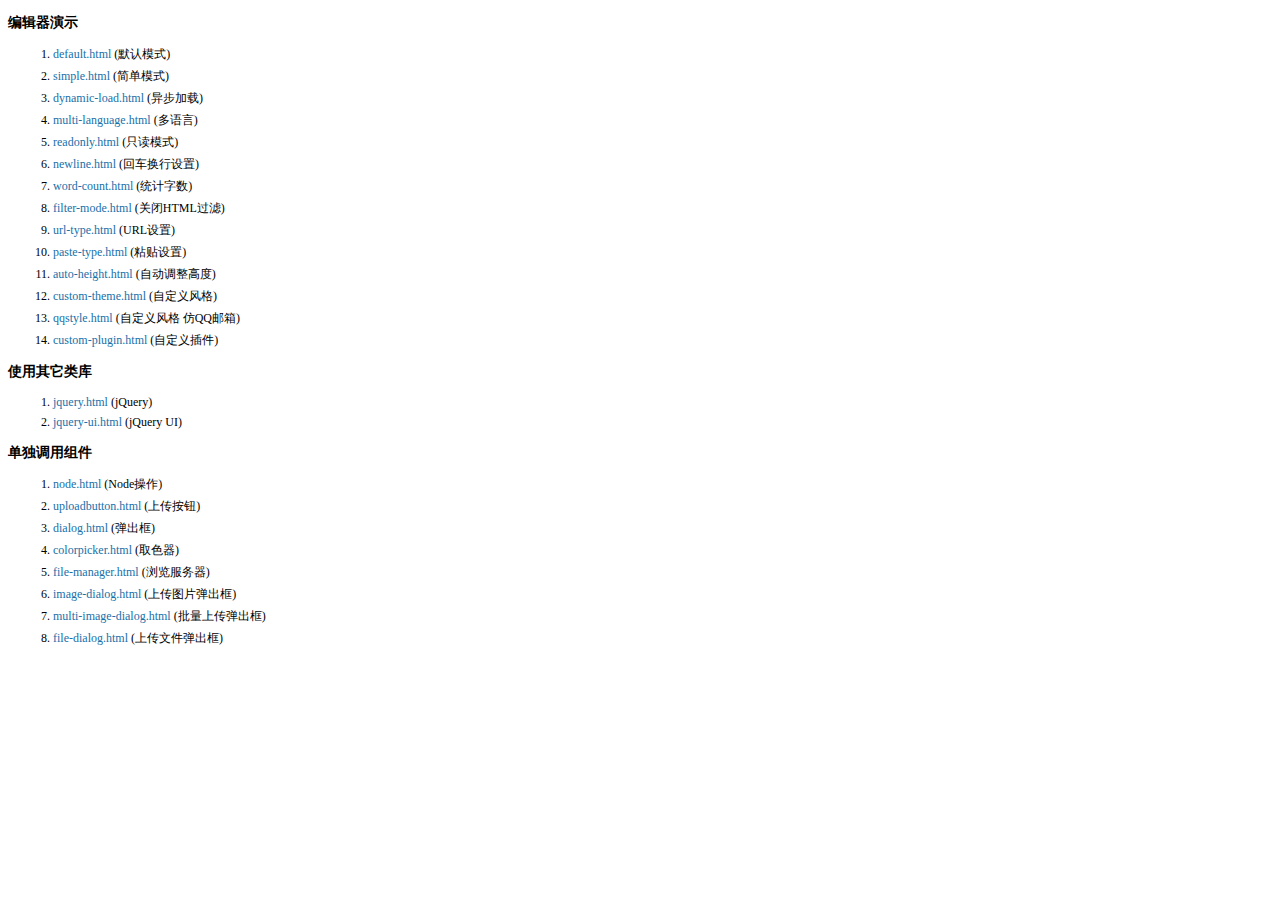
<file: rcb-ms/rcb-ms/src/main/webapp/editor/examples/index.html>
<!doctype html>
<html>
	<head>
		<meta charset="utf-8" />
		<title>KindEditor Examples</title>
		<style>
			body {
				font-size: 12px;
				font-family: Tahoma, Simsun;
			}
			h3 {
				font-size: 14px;
			}
			a {
				color: #1870a9;
				text-decoration: none;
			}
			a:hover {
				color: #BC2A4D;
			}
			li {
				margin: 5px;
			}
		</style>
	</head>
	<body>
		<h3>编辑器演示</h3>
		<ol>
			<li><a href="default.html" target="_blank">default.html</a> (默认模式)</li>
			<li><a href="simple.html" target="_blank">simple.html</a> (简单模式)</li>
			<li><a href="dynamic-load.html" target="_blank">dynamic-load.html</a> (异步加载)</li>
			<li><a href="multi-language.html" target="_blank">multi-language.html</a> (多语言)</li>
			<li><a href="readonly.html" target="_blank">readonly.html</a> (只读模式)</li>
			<li><a href="newline.html" target="_blank">newline.html</a> (回车换行设置)</li>
			<li><a href="word-count.html" target="_blank">word-count.html</a> (统计字数)</li>
			<li><a href="filter-mode.html" target="_blank">filter-mode.html</a> (关闭HTML过滤)</li>
			<li><a href="url-type.html" target="_blank">url-type.html</a> (URL设置)</li>
			<li><a href="paste-type.html" target="_blank">paste-type.html</a> (粘贴设置)</li>
			<li><a href="auto-height.html" target="_blank">auto-height.html</a> (自动调整高度)</li>
			<li><a href="custom-theme.html" target="_blank">custom-theme.html</a> (自定义风格)</li>
			<li><a href="qqstyle.html" target="_blank">qqstyle.html</a> (自定义风格 仿QQ邮箱)</li>
			<li><a href="custom-plugin.html" target="_blank">custom-plugin.html</a> (自定义插件)</li>
		</ol>
		<h3>使用其它类库</h3>
		<ol>
			<li><a href="jquery.html" target="_blank">jquery.html</a> (jQuery)</li>
			<li><a href="jquery-ui.html" target="_blank">jquery-ui.html</a> (jQuery UI)</li>
		</ol>
		<h3>单独调用组件</h3>
		<ol>
			<li><a href="node.html" target="_blank">node.html</a> (Node操作)</li>
			<li><a href="uploadbutton.html" target="_blank">uploadbutton.html</a> (上传按钮)</li>
			<li><a href="dialog.html" target="_blank">dialog.html</a> (弹出框)</li>
			<li><a href="colorpicker.html" target="_blank">colorpicker.html</a> (取色器)</li>
			<li><a href="file-manager.html" target="_blank">file-manager.html</a> (浏览服务器)</li>
			<li><a href="image-dialog.html" target="_blank">image-dialog.html</a> (上传图片弹出框)</li>
			<li><a href="multi-image-dialog.html" target="_blank">multi-image-dialog.html</a> (批量上传弹出框)</li>
			<li><a href="file-dialog.html" target="_blank">file-dialog.html</a> (上传文件弹出框)</li>
		</ol>
	</body>
</html>
</file>
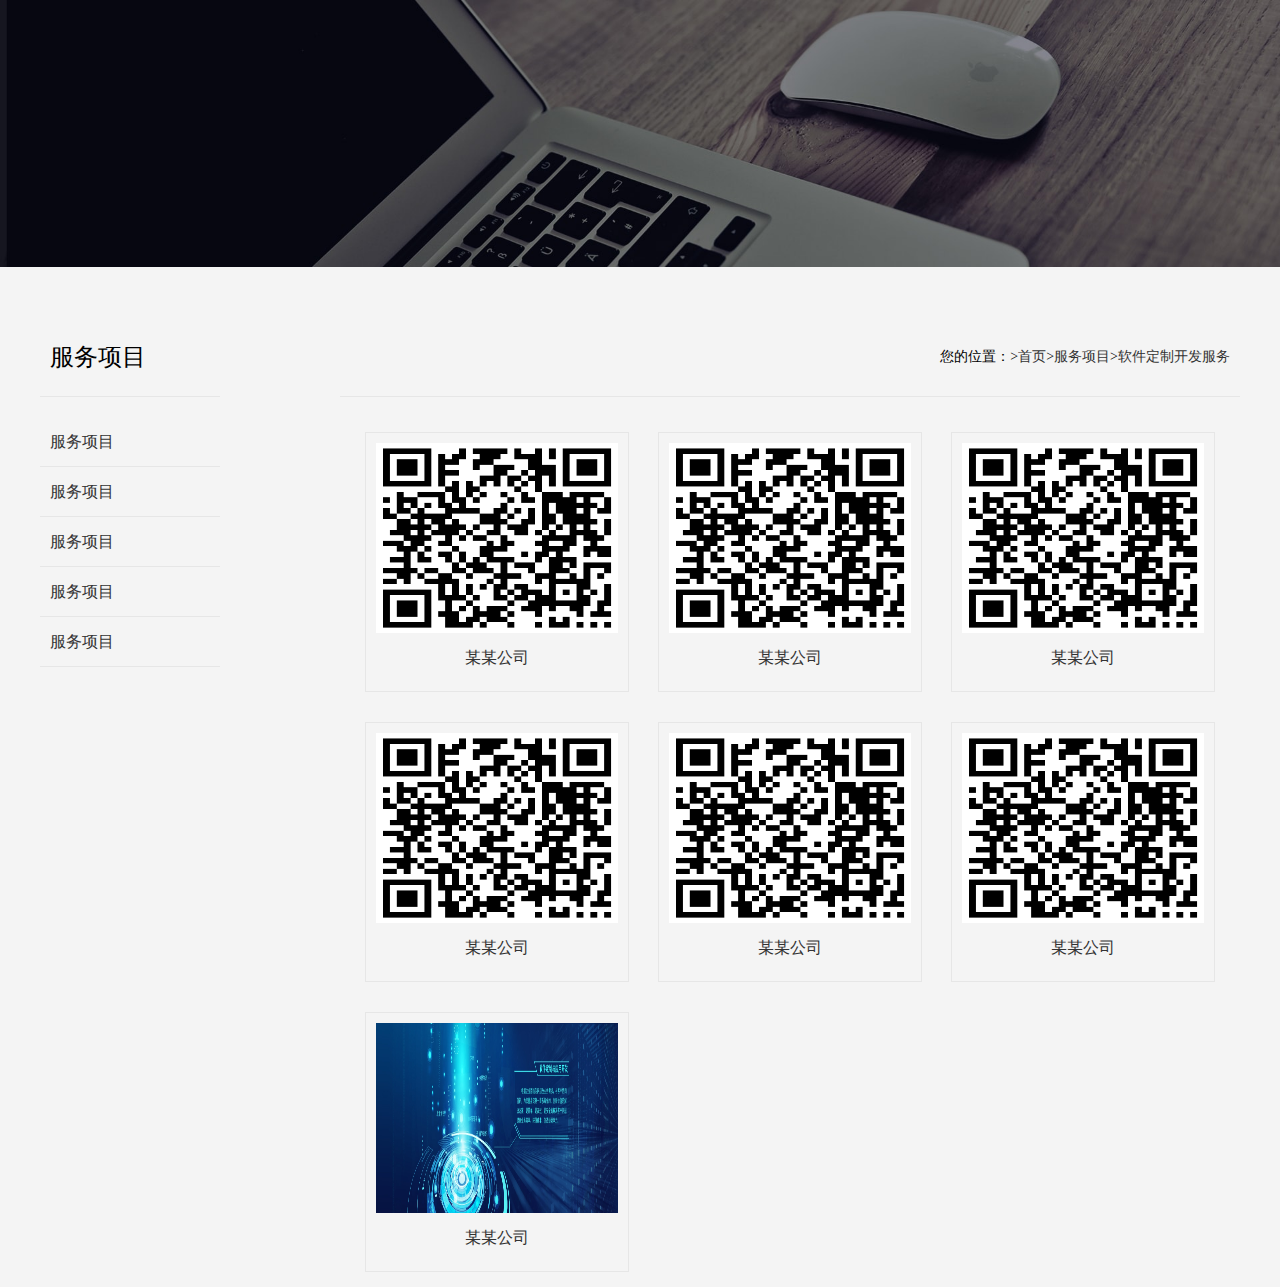
<file: rcb-ms/rcb-ms/src/main/webapp/frontstage/case.html>
<!DOCTYPE html>
<html lang="en">
<head>
	<meta charset="UTF-8">
	<title>Document</title>
	<link rel="stylesheet" href="css/base.css">
	<link rel="stylesheet" href="css/page.css">
</head>
<body>
	<!-- page页面的图片开始 -->
	<div class="page-img-box">
		<img src="images/big1.jpg" alt="">
	</div>
	<!-- page页面的图片结束 -->
	<!-- page页面的内容开始 -->
	<div class="page-content-box">
		<div class="page-list">
			<h3>服务项目</h3>
			<ul>
				<li><a href="javascript:;">服务项目</a></li>
				<li><a href="javascript:;">服务项目</a></li>
				<li><a href="javascript:;">服务项目</a></li>
				<li><a href="javascript:;">服务项目</a></li>
				<li><a href="javascript:;">服务项目</a></li>
			</ul>
		</div>
		<div class="page-content">
			<div class="froth">
				<span>您的位置：</span><a href="javascript:;"></a><span>&gt;</span><a href="javascript:;">首页</a><span>&gt;</span><a href="javascript:;">服务项目</a><span>&gt;</span><a href="javascript:;">软件定制开发服务</a>
			</div>
			<ul class="page-content-text">
				<li class="page-case">
					<div class="caseli-img">
						<img src="images/QR-code.png" alt=""><br>
					</div>
					<a href="javascript:;">某某公司</a>
				</li>
				<li class="page-case">
					<div class="caseli-img">
						<img src="images/QR-code.png" alt=""><br>
					</div>
					<a href="javascript:;">某某公司</a>
				</li>
				<li class="page-case">
					<div class="caseli-img">
						<img src="images/QR-code.png" alt=""><br>
					</div>
					<a href="javascript:;">某某公司</a>
				</li>
				<li class="page-case">
					<div class="caseli-img">
						<img src="images/QR-code.png" alt=""><br>
					</div>
					<a href="javascript:;">某某公司</a>
				</li>
				<li class="page-case">
					<div class="caseli-img">
						<img src="images/QR-code.png" alt=""><br>
					</div>
					<a href="javascript:;">某某公司</a>
				</li>

				<li class="page-case">
					<div class="caseli-img">
						<img src="images/QR-code.png" alt=""><br>
					</div>
					<a href="javascript:;">某某公司</a>
				</li>

				<li class="page-case">
					<div class="caseli-img">
						<img src="images/Software.jpg" alt=""><br>
					</div>
					<a href="javascript:;">某某公司</a>
				</li>

			</ul>
		</div>
	</div>
	<!-- page页面的内容结束 -->
</body>
</html>
</file>
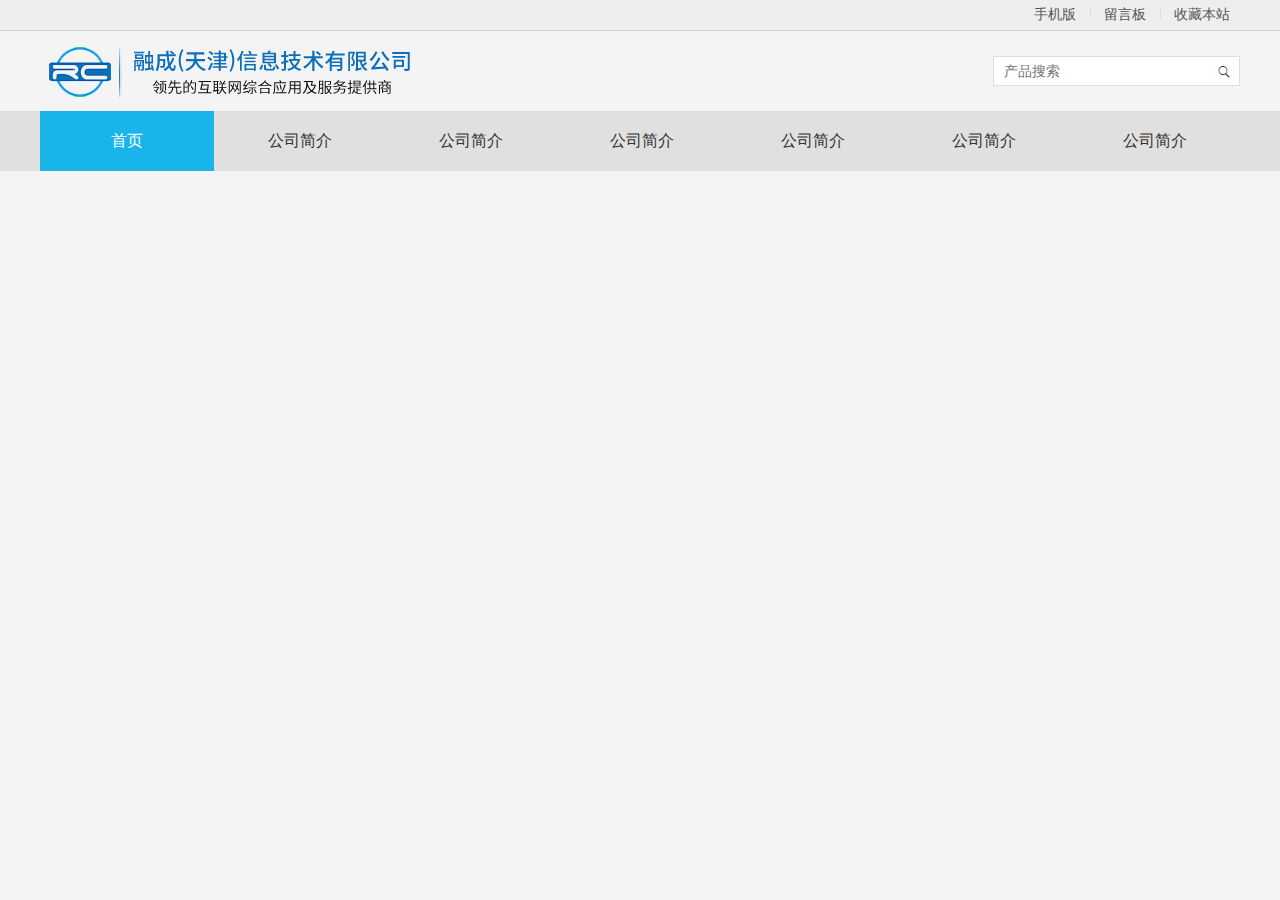
<file: rcb-ms/rcb-ms/src/main/webapp/frontstage/header.html>
<!DOCTYPE html>
<html lang="en">
<head>
	<meta charset="UTF-8">
	<title>融成（天津）信息技术有限公司</title>
	<!-- 浏览器内核默认选择最高的 -->
    <meta name="renderer" content="webkit"/>
    <meta http-equiv="X-UA-Compatible" content="IE=Edge"/>
    <!-- 这是base默认样式 -->
	<link rel="stylesheet" href="css/base.css">
	<!-- 头部样式表 -->
	<link rel="stylesheet" href="css/header.css">
	<!-- 调用了外部矢量图片库iconfont -->
	<link rel="stylesheet" type="text/css" href="font/iconfont.css">
</head>
<body>
	<!-- $头部开始 -->
	<div class="head-box">
		<!-- $头部顶部链接开始 -->
		<div class="head-top-box">
			<div class="head-top">
				<a href="javascript:;">手机版</a>
				<i></i>
				<a href="javascript:;">留言板</a>
				<i></i>
				<a href="javascript:;">收藏本站</a>
			</div>
		</div>
		<!-- $头部顶部链接结束 -->
		<!-- $头部logo开始 -->
		<div class="head-logo-box">
			<div class="head-logo">
				<a href="javascript:;"><img src="images/logo.png" alt=""></a>
				<div class="input-box">
					<input type="text" placeholder="产品搜索">
					<a href="javascript:;" class="iconfont icon-fangdajing"></a>
			</div>
			</div>
		</div>
		<!-- $头部logo结束 -->
		<!-- $头部导航开始 -->
		<div class="head-nav-box">
			<ul class="head-nav">
				<li class="first-nav" id="click-nav">
					<a href="javascript:;">首页</a>
				</li>
				<li>
					<a href="javascript:;">公司简介</a>
					<ul>
						<li>
							<a href="javascript:;">关于公司</a>
						</li>
						<li>
							<a href="javascript:;">关于公司</a>
						</li>
						<li>
							<a href="javascript:;">关于公司</a>
						</li>
						<li>
							<a href="javascript:;">关于公司</a>
						</li>
					</ul>
				</li>
				<li>
					<a href="javascript:;">公司简介</a>
				</li>
				<li>
					<a href="javascript:;">公司简介</a>
				</li>
				<li>
					<a href="javascript:;">公司简介</a>
				</li>
				<li>
					<a href="javascript:;">公司简介</a>
				</li>
				<li>
					<a href="javascript:;">公司简介</a>
				</li>
			</ul>
		</div>
		<!-- $头部导航结束 -->
	</div>
	<!-- $头部结束 -->

<script src="js/header.js"></script>
</file>
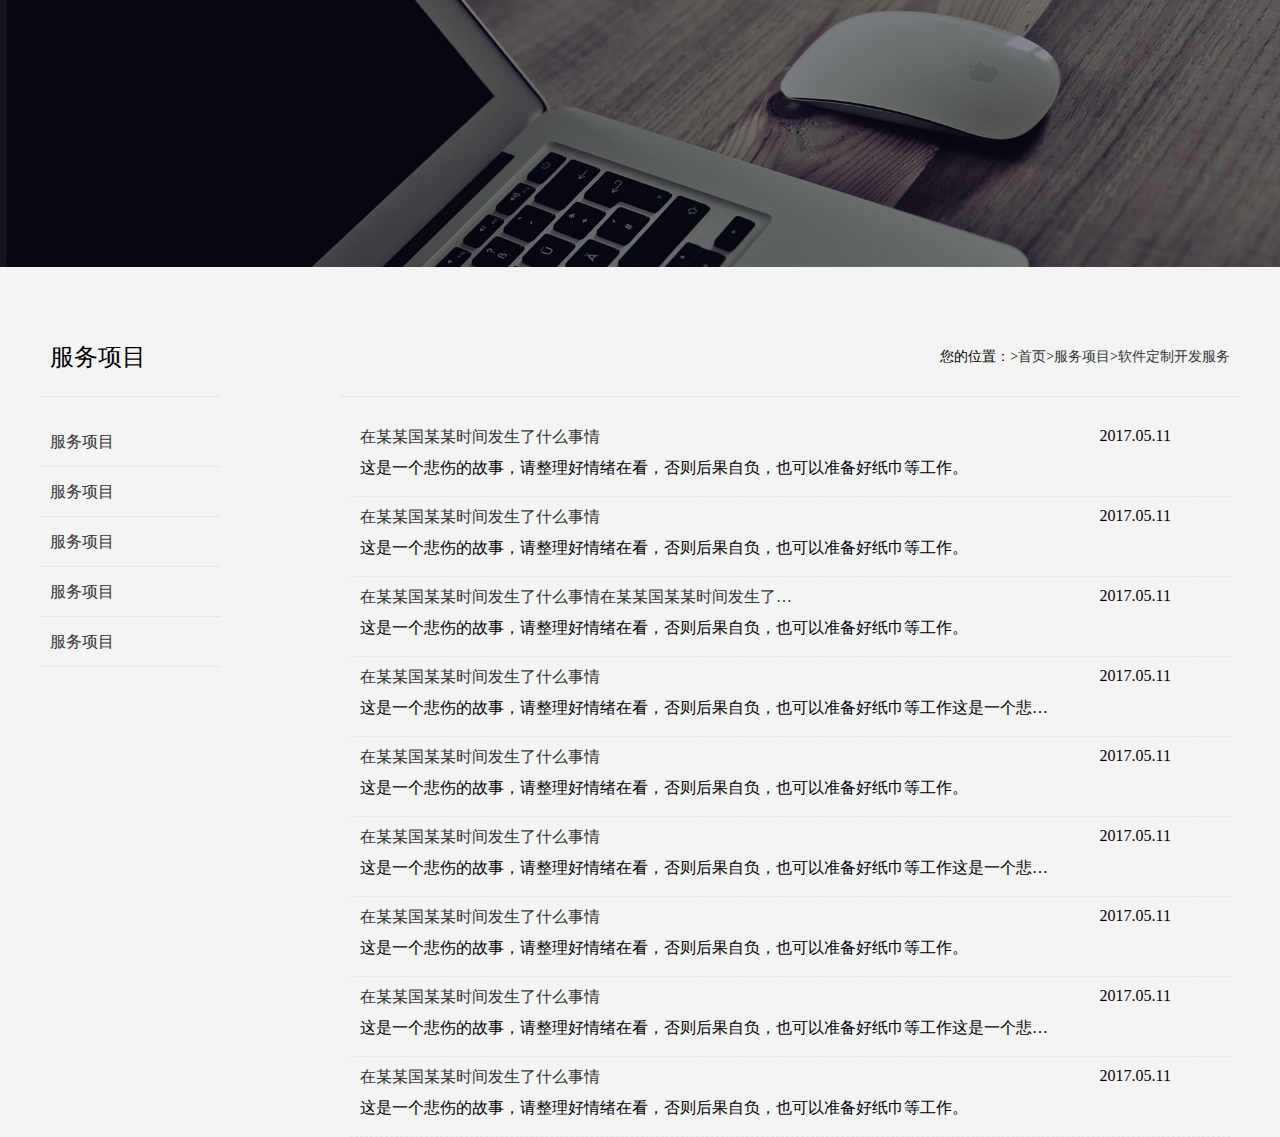
<file: rcb-ms/rcb-ms/src/main/webapp/frontstage/news.html>
<!DOCTYPE html>
<html lang="en">
<head>
	<meta charset="UTF-8">
	<title>Document</title>
	<link rel="stylesheet" href="css/base.css">
	<link rel="stylesheet" href="css/page.css">
</head>
<body>
	<!-- page页面的图片开始 -->
	<div class="page-img-box">
		<img src="images/big1.jpg" alt="">
	</div>
	<!-- page页面的图片结束 -->
	<!-- page页面的内容开始 -->
	<div class="page-content-box">
		<div class="page-list">
			<h3>服务项目</h3>
			<ul>
				<li><a href="javascript:;">服务项目</a></li>
				<li><a href="javascript:;">服务项目</a></li>
				<li><a href="javascript:;">服务项目</a></li>
				<li><a href="javascript:;">服务项目</a></li>
				<li><a href="javascript:;">服务项目</a></li>
			</ul>
		</div>
		<div class="page-content">
			<div class="froth">
				<span>您的位置：</span><a href="javascript:;"></a><span>&gt;</span><a href="javascript:;">首页</a><span>&gt;</span><a href="javascript:;">服务项目</a><span>&gt;</span><a href="javascript:;">软件定制开发服务</a>
			</div>
			<ul class="page-content-text">
				<li class="page-news">
					<a href="javascript:;">在某某国某某时间发生了什么事情</a>
					<span>2017.05.11</span>
					<p>这是一个悲伤的故事，请整理好情绪在看，否则后果自负，也可以准备好纸巾等工作。</p>
				</li>
				<li class="page-news">
					<a href="javascript:;">在某某国某某时间发生了什么事情</a>
					<span>2017.05.11</span>
					<p>这是一个悲伤的故事，请整理好情绪在看，否则后果自负，也可以准备好纸巾等工作。</p>
				</li>
				<li class="page-news">
					<a href="javascript:;">在某某国某某时间发生了什么事情在某某国某某时间发生了什么事情在某某国某某时间发生了什么事情在某某国某某时间发生了什么事情</a>
					<span>2017.05.11</span>
					<p>这是一个悲伤的故事，请整理好情绪在看，否则后果自负，也可以准备好纸巾等工作。</p>
				</li>
				<li class="page-news">
					<a href="javascript:;">在某某国某某时间发生了什么事情</a>
					<span>2017.05.11</span>
					<p>这是一个悲伤的故事，请整理好情绪在看，否则后果自负，也可以准备好纸巾等工作这是一个悲伤的故事，请整理好情绪在看，否则后果自负，也可以准备好纸巾等工作。</p>
				</li>
				<li class="page-news">
					<a href="javascript:;">在某某国某某时间发生了什么事情</a>
					<span>2017.05.11</span>
					<p>这是一个悲伤的故事，请整理好情绪在看，否则后果自负，也可以准备好纸巾等工作。</p>
				</li>
				<li class="page-news">
					<a href="javascript:;">在某某国某某时间发生了什么事情</a>
					<span>2017.05.11</span>
					<p>这是一个悲伤的故事，请整理好情绪在看，否则后果自负，也可以准备好纸巾等工作这是一个悲伤的故事，请整理好情绪在看，否则后果自负，也可以准备好纸巾等工作。</p>
				</li>
				<li class="page-news">
					<a href="javascript:;">在某某国某某时间发生了什么事情</a>
					<span>2017.05.11</span>
					<p>这是一个悲伤的故事，请整理好情绪在看，否则后果自负，也可以准备好纸巾等工作。</p>
				</li>
				<li class="page-news">
					<a href="javascript:;">在某某国某某时间发生了什么事情</a>
					<span>2017.05.11</span>
					<p>这是一个悲伤的故事，请整理好情绪在看，否则后果自负，也可以准备好纸巾等工作这是一个悲伤的故事，请整理好情绪在看，否则后果自负，也可以准备好纸巾等工作。</p>
				</li>
				<li class="page-news">
					<a href="javascript:;">在某某国某某时间发生了什么事情</a>
					<span>2017.05.11</span>
					<p>这是一个悲伤的故事，请整理好情绪在看，否则后果自负，也可以准备好纸巾等工作。</p>
				</li>
			</ul>
		</div>
	</div>
	<!-- page页面的内容结束 -->
</body>
</html>
</file>
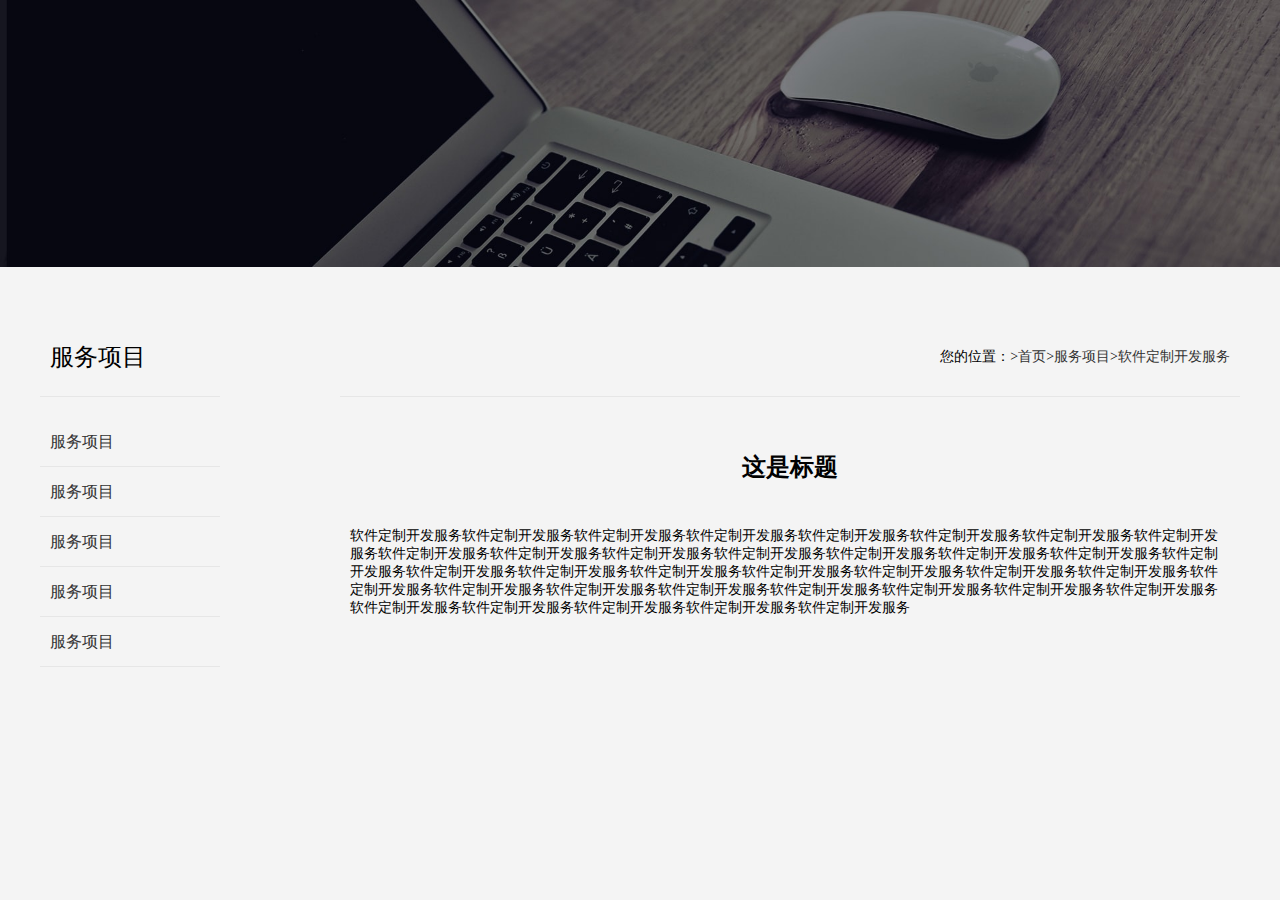
<file: rcb-ms/rcb-ms/src/main/webapp/frontstage/show.html>
<!DOCTYPE html>
<html lang="en">
<head>
	<meta charset="UTF-8">
	<title>Document</title>
	<link rel="stylesheet" href="css/base.css">
	<link rel="stylesheet" href="css/page.css">
</head>
<body>
	<!-- page页面的图片开始 -->
	<div class="page-img-box">
		<img src="images/big1.jpg" alt="">
	</div>
	<!-- page页面的图片结束 -->
	<!-- page页面的内容开始 -->
	<div class="page-content-box">
		<div class="page-list">
			<h3>服务项目</h3>
			<ul>
				<li><a href="javascript:;">服务项目</a></li>
				<li><a href="javascript:;">服务项目</a></li>
				<li><a href="javascript:;">服务项目</a></li>
				<li><a href="javascript:;">服务项目</a></li>
				<li><a href="javascript:;">服务项目</a></li>
			</ul>
		</div>
		<div class="page-content">
			<div class="froth">
				<span>您的位置：</span><a href="javascript:;"></a><span>&gt;</span><a href="javascript:;">首页</a><span>&gt;</span><a href="javascript:;">服务项目</a><span>&gt;</span><a href="javascript:;">软件定制开发服务</a>
			</div>
			<div class="page-content-text">
				<div class="page-show">
					<h3>这是标题</h3>
					<div class="page-show-text">
						软件定制开发服务软件定制开发服务软件定制开发服务软件定制开发服务软件定制开发服务软件定制开发服务软件定制开发服务软件定制开发服务软件定制开发服务软件定制开发服务软件定制开发服务软件定制开发服务软件定制开发服务软件定制开发服务软件定制开发服务软件定制开发服务软件定制开发服务软件定制开发服务软件定制开发服务软件定制开发服务软件定制开发服务软件定制开发服务软件定制开发服务软件定制开发服务软件定制开发服务软件定制开发服务软件定制开发服务软件定制开发服务软件定制开发服务软件定制开发服务软件定制开发服务软件定制开发服务软件定制开发服务软件定制开发服务软件定制开发服务软件定制开发服务
					</div>
				</div>
			</div>
		</div>
	</div>
	<!-- page页面的内容结束 -->
</body>
</html>
</file>
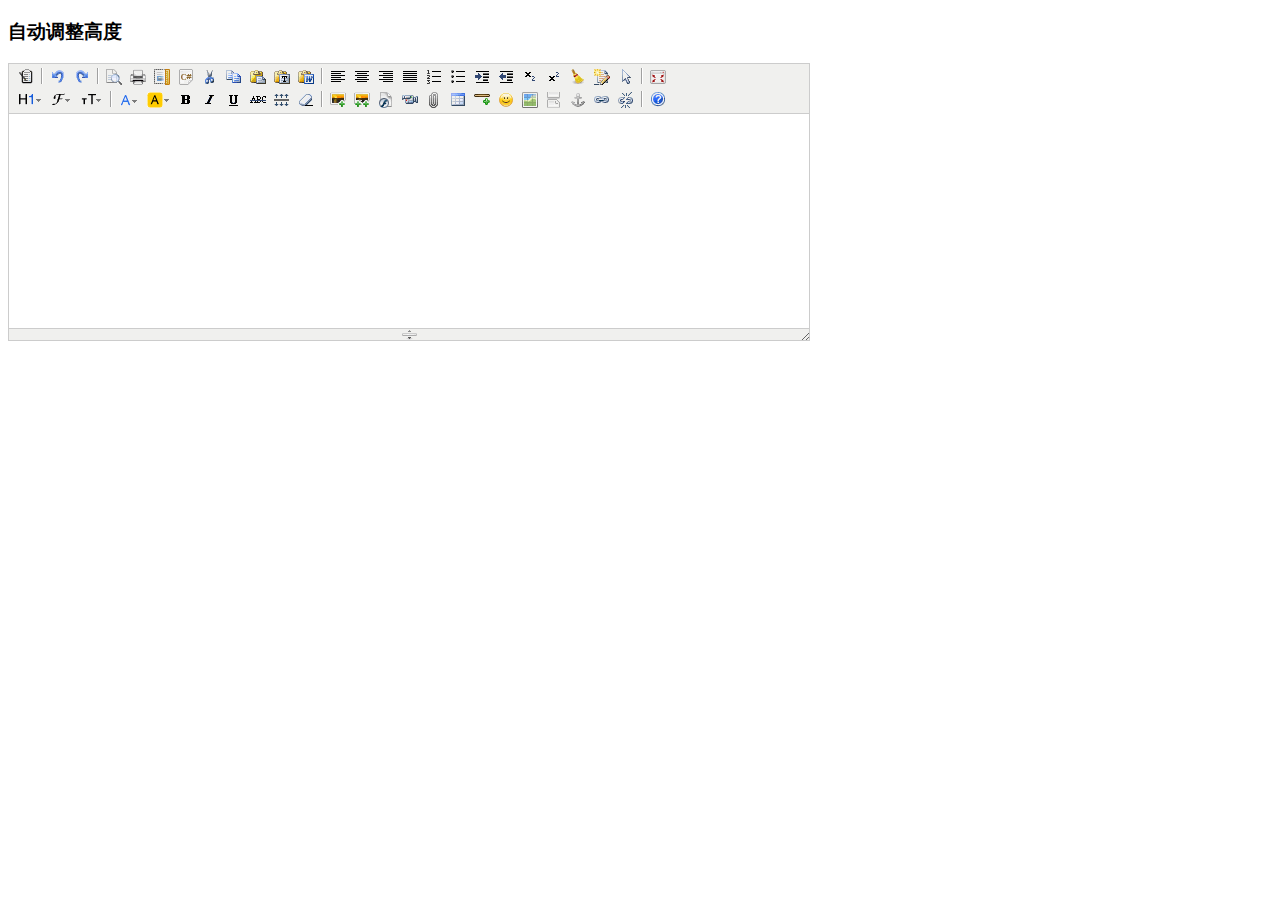
<file: rcb-ms/rcb-ms/src/main/webapp/editor/examples/auto-height.html>
<!doctype html>
<html>
	<head>
		<meta charset="utf-8" />
		<title>Auto Height Examples</title>
		<style>
			form {
				margin: 0;
			}
			textarea {
				display: block;
			}
		</style>
		<link rel="stylesheet" href="../themes/default/default.css" />
		<script charset="utf-8" src="../kindeditor-min.js"></script>
		<script charset="utf-8" src="../lang/zh_CN.js"></script>
		<script>
			KindEditor.ready(function(K) {
				K.create('textarea[name="content"]', {
					autoHeightMode : true,
					afterCreate : function() {
						this.loadPlugin('autoheight');
					}
				});
			});
		</script>
	</head>
	<body>
		<h3>自动调整高度</h3>
		<form>
			<textarea name="content" style="width:800px;height:200px;"></textarea>
		</form>
	</body>
</html>
</file>
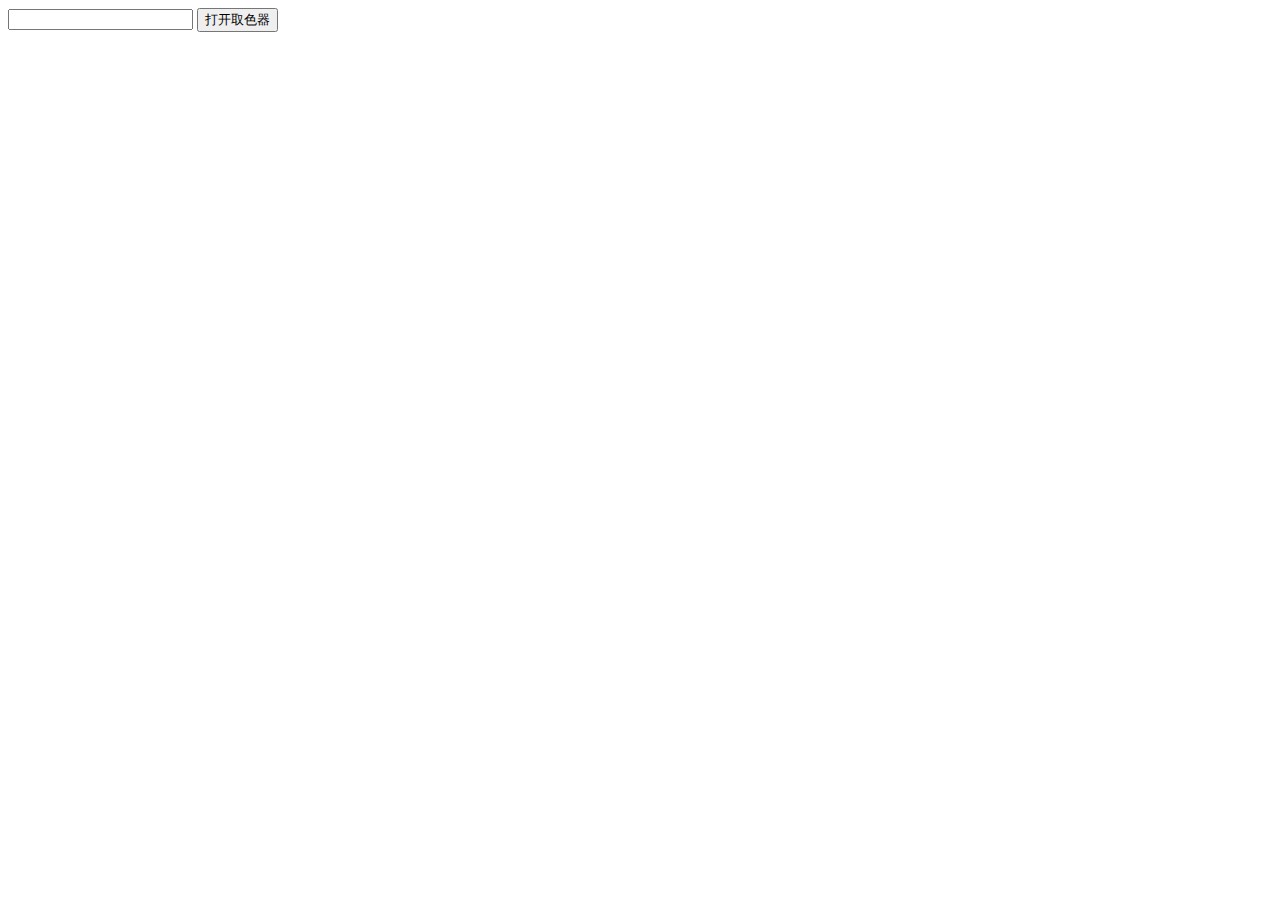
<file: rcb-ms/rcb-ms/src/main/webapp/editor/examples/colorpicker.html>
<!doctype html>
<html>
	<head>
		<meta charset="utf-8" />
		<title>ColorPicker Examples</title>
		<link rel="stylesheet" href="../themes/default/default.css" />
		<script src="../kindeditor-min.js"></script>
		<script>
			KindEditor.ready(function(K) {
				var colorpicker;
				K('#colorpicker').bind('click', function(e) {
					e.stopPropagation();
					if (colorpicker) {
						colorpicker.remove();
						colorpicker = null;
						return;
					}
					var colorpickerPos = K('#colorpicker').pos();
					colorpicker = K.colorpicker({
						x : colorpickerPos.x,
						y : colorpickerPos.y + K('#colorpicker').height(),
						z : 19811214,
						selectedColor : 'default',
						noColor : '无颜色',
						click : function(color) {
							K('#color').val(color);
							colorpicker.remove();
							colorpicker = null;
						}
					});
				});
				K(document).click(function() {
					if (colorpicker) {
						colorpicker.remove();
						colorpicker = null;
					}
				});
			});
		</script>
	</head>
	<body>
		<input type="text" id="color" value="" /> <input type="button" id="colorpicker" value="打开取色器" />
	</body>
</html>
</file>
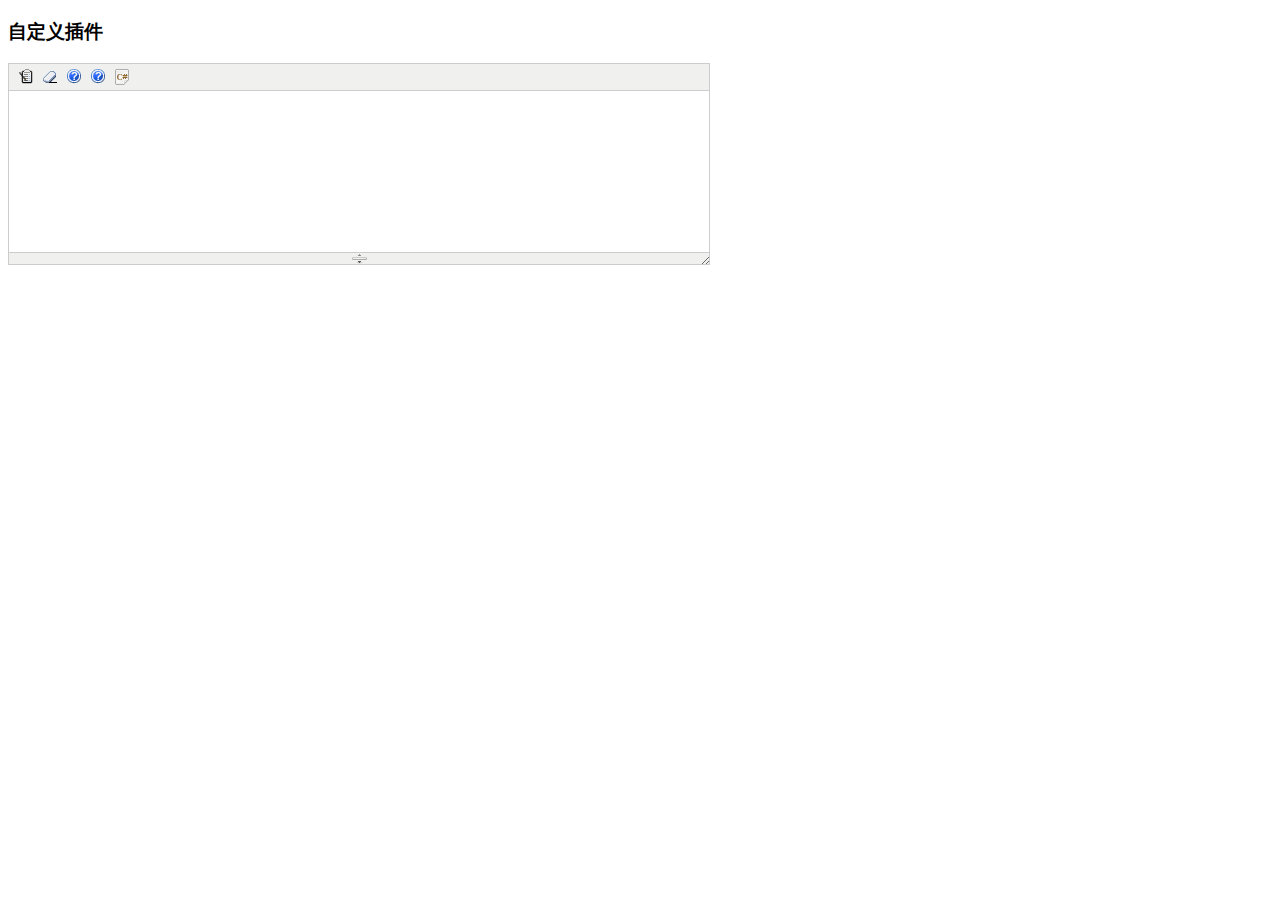
<file: rcb-ms/rcb-ms/src/main/webapp/editor/examples/custom-plugin.html>
<!doctype html>
<html>
	<head>
		<meta charset="utf-8" />
		<title>Custom Plugin Examples</title>
		<style>
			form {
				margin: 0;
			}
			textarea {
				display: block;
			}
			.ke-icon-example1 {
				background-image: url(../themes/default/default.gif);
				background-position: 0px -672px;
				width: 16px;
				height: 16px;
			}
			.ke-icon-example2 {
				background-image: url(../themes/default/default.gif);
				background-position: 0px -672px;
				width: 16px;
				height: 16px;
			}
		</style>
		<link rel="stylesheet" href="../themes/default/default.css" />
		<script charset="utf-8" src="../kindeditor-min.js"></script>
		<script charset="utf-8" src="../lang/zh_CN.js"></script>
		<script>
			// 自定义插件 #1
			KindEditor.lang({
				example1 : '插入HTML'
			});
			KindEditor.plugin('example1', function(K) {
				var self = this, name = 'example1';
				self.clickToolbar(name, function() {
					self.insertHtml('<strong>测试内容</strong>');
				});
			});
			// 自定义插件 #2
			KindEditor.lang({
				example2 : 'CLASS样式'
			});
			KindEditor.plugin('example2', function(K) {
				var self = this, name = 'example2';
				function click(value) {
					var cmd = self.cmd;
					if (value === 'adv_strikethrough') {
						cmd.wrap('<span style="background-color:#e53333;text-decoration:line-through;"></span>');
					} else {
						cmd.wrap('<span class="' + value + '"></span>');
					}
					cmd.select();
					self.hideMenu();
				}
				self.clickToolbar(name, function() {
					var menu = self.createMenu({
						name : name,
						width : 150
					});
					menu.addItem({
						title : '红底白字',
						click : function() {
							click('red');
						}
					});
					menu.addItem({
						title : '绿底白字',
						click : function() {
							click('green');
						}
					});
					menu.addItem({
						title : '黄底白字',
						click : function() {
							click('yellow');
						}
					});
					menu.addItem({
						title : '自定义删除线',
						click : function() {
							click('adv_strikethrough');
						}
					});
				});
			});
			KindEditor.ready(function(K) {
				K.create('#content1', {
					cssPath : ['../plugins/code/prettify.css', 'index.css'],
					items : ['source', 'removeformat', 'example1', 'example2', 'code']
				});
			});
		</script>
	</head>
	<body>
		<h3>自定义插件</h3>
		<textarea id="content1" name="content" style="width:700px;height:200px;visibility:hidden;"></textarea>
	</body>
</html>
</file>
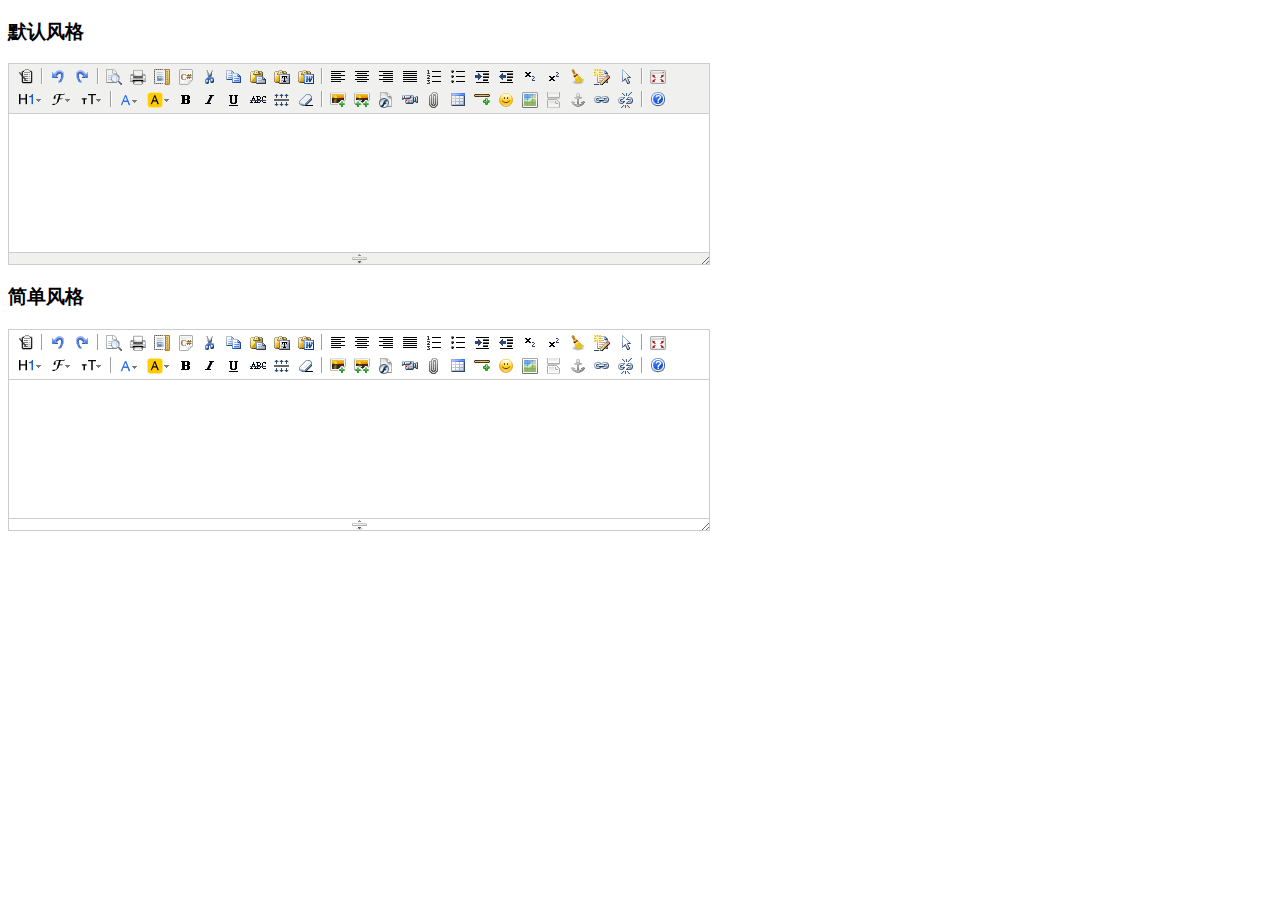
<file: rcb-ms/rcb-ms/src/main/webapp/editor/examples/custom-theme.html>
<!doctype html>
<html>
	<head>
		<meta charset="utf-8" />
		<title>Custom Theme Examples</title>
		<style>
			form {
				margin: 0;
			}
			textarea {
				display: block;
			}
		</style>
		<link rel="stylesheet" href="../themes/default/default.css" />
		<script charset="utf-8" src="../kindeditor-min.js"></script>
		<script charset="utf-8" src="../lang/zh_CN.js"></script>
		<script>
			KindEditor.ready(function(K) {
				K.create('#content1', {
					themeType : 'default'
				});
				K.create('#content2', {
					themeType : 'simple'
				});
			});
		</script>
	</head>
	<body>
		<h3>默认风格</h3>
		<textarea id="content1" name="content" style="width:700px;height:200px;visibility:hidden;"></textarea>
		<h3>简单风格</h3>
		<textarea id="content2" name="content" style="width:700px;height:200px;visibility:hidden;"></textarea>
	</body>
</html>
</file>
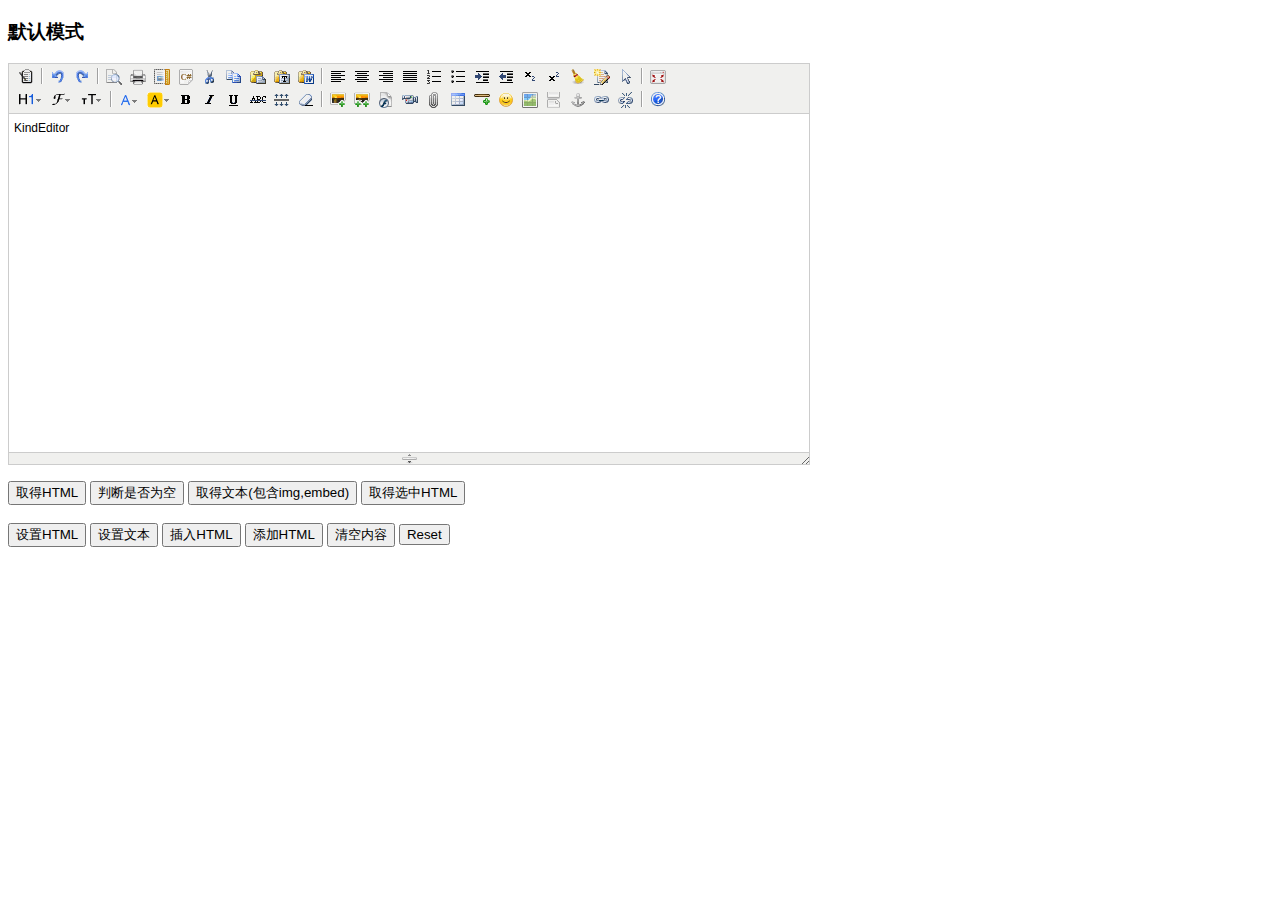
<file: rcb-ms/rcb-ms/src/main/webapp/editor/examples/default.html>
<!doctype html>
<html>
	<head>
		<meta charset="utf-8" />
		<title>Default Examples</title>
		<style>
			form {
				margin: 0;
			}
			textarea {
				display: block;
			}
		</style>
		<link rel="stylesheet" href="../themes/default/default.css" />
		<script charset="utf-8" src="../kindeditor-min.js"></script>
		<script charset="utf-8" src="../lang/zh_CN.js"></script>
		<script>
			var editor;
			KindEditor.ready(function(K) {
				editor = K.create('textarea[name="content"]', {
					allowFileManager : true
				});
				K('input[name=getHtml]').click(function(e) {
					alert(editor.html());
				});
				K('input[name=isEmpty]').click(function(e) {
					alert(editor.isEmpty());
				});
				K('input[name=getText]').click(function(e) {
					alert(editor.text());
				});
				K('input[name=selectedHtml]').click(function(e) {
					alert(editor.selectedHtml());
				});
				K('input[name=setHtml]').click(function(e) {
					editor.html('<h3>Hello KindEditor</h3>');
				});
				K('input[name=setText]').click(function(e) {
					editor.text('<h3>Hello KindEditor</h3>');
				});
				K('input[name=insertHtml]').click(function(e) {
					editor.insertHtml('<strong>插入HTML</strong>');
				});
				K('input[name=appendHtml]').click(function(e) {
					editor.appendHtml('<strong>添加HTML</strong>');
				});
				K('input[name=clear]').click(function(e) {
					editor.html('');
				});
			});
		</script>
	</head>
	<body>
		<h3>默认模式</h3>
		<form>
			<textarea name="content" style="width:800px;height:400px;visibility:hidden;">KindEditor</textarea>
			<p>
				<input type="button" name="getHtml" value="取得HTML" />
				<input type="button" name="isEmpty" value="判断是否为空" />
				<input type="button" name="getText" value="取得文本(包含img,embed)" />
				<input type="button" name="selectedHtml" value="取得选中HTML" />
				<br />
				<br />
				<input type="button" name="setHtml" value="设置HTML" />
				<input type="button" name="setText" value="设置文本" />
				<input type="button" name="insertHtml" value="插入HTML" />
				<input type="button" name="appendHtml" value="添加HTML" />
				<input type="button" name="clear" value="清空内容" />
				<input type="reset" name="reset" value="Reset" />
			</p>
		</form>
	</body>
</html>
</file>
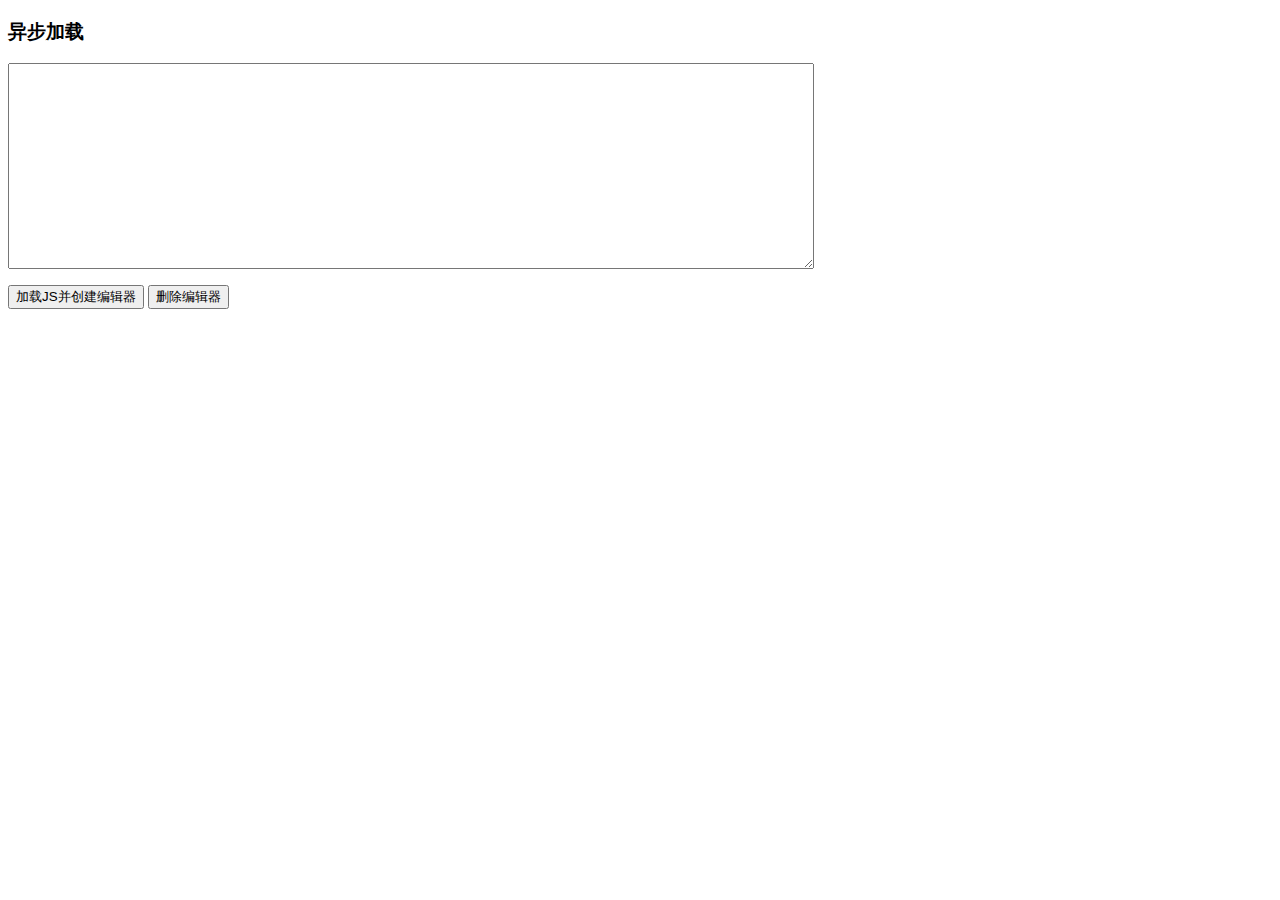
<file: rcb-ms/rcb-ms/src/main/webapp/editor/examples/dynamic-load.html>
<!doctype html>
<html>
	<head>
		<meta charset="utf-8" />
		<title>Dynamic Load Examples</title>
		<style>
			form {
				margin: 0;
			}
			textarea {
				display: block;
			}
		</style>
		<script charset="utf-8" src="jquery.js"></script>
		<script>
			$(function() {
				$('input[name=load]').click(function() {
					$.getScript('../kindeditor-min.js', function() {
						KindEditor.basePath = '../';
						KindEditor.create('textarea[name="content"]');
					});
				});
				$('input[name=remove]').click(function() {
					KindEditor.remove('textarea[name="content"]');
				});
			});
		</script>
	</head>
	<body>
		<h3>异步加载</h3>
		<form>
			<textarea name="content" style="width:800px;height:200px;"></textarea>
			<p>
				<input type="button" name="load" value="加载JS并创建编辑器" />
				<input type="button" name="remove" value="删除编辑器" />
			</p>
		</form>
	</body>
</html>
</file>
<file: rcb-ms/rcb-ms/src/main/webapp/frontstage/css/base.css>
body,p,pre,form,input,h1,h2,h3,h4,h5,h6,ul,li,ol,dl,dd,dt{
	margin:0;
	padding:0;
	list-style:none;
	font-style: normal;
    font-weight: normal;
    font-family: "\5FAE\8F6F\96C5\9ED1",tahoma;
}
ul,li,ol,dl,dd,dt{
	margin:0;
	padding:0;
	list-style:none;
}
a{
	text-decoration: none;
	color: #333;
}
img{
	border:0;
	vertical-align: middle;
}
*{
    box-sizing: border-box;
    -webkit-tap-highlight-color: transparent=rgba(0,0,0,0);
    user-select: none;
    -webkit-user-select: none;
    -moz-user-select: none;
    -ms-user-select: none;
}

.over{
    overflow: hidden;
    text-overflow:ellipsis;
    white-space: nowrap;
}
.overmore{
    text-overflow:ellipsis; 
    overflow:hidden;
    display:-webkit-box; 
    -webkit-line-clamp:3; 
    -webkit-box-orient: vertical;
}
body,html{
	height: 100%;
}
body{
	box-orient: vertical;
    background:#F4F4F4;
}
.center-section{
	flex:auto;
	overflow: auto;
}
</file>
<file: rcb-ms/rcb-ms/src/main/webapp/frontstage/css/page.css>
$page页面的图片开始*/
.page-img-box{
	width: 100%;
	min-width: 1200px;
}
.page-img-box>img{
	width: 100%;
}
/*$page页面的图片结束*/






/*$page页面的内容开始*/
.page-content-box{
	width: 1200px;
	margin: 50px auto;
}
.page-content-box:after{
	content: "";
	display: block;
	height: 0;
	clear: both;
}
.page-content-box .page-list{
	float: left;
	width: 15%;
}
.page-content-box .page-content{
	float: right;
	width: 75%;
}
.page-content-box .page-list>h3{
	height: 80px;
	line-height: 80px;
	font-size: 24px;
	border-bottom: 1px solid #E6E6E6;
	padding-left: 10px;
	margin-bottom: 20px;
}
.page-content-box .page-list>ul{
	width: 100%;
}
.page-content-box .page-list>ul>li{
	width: 100%;
	height: 50px;
	border-bottom: 1px solid #E6E6E6;
	text-align: left;
	line-height: 50px;
}
.page-content-box .page-list>ul>li>a{
	display: block;
	width: 100%;
	height: 100%;
	padding-left: 10px;
	background: #f4f4f4;
	transition: background .5s linear,padding-left .5s linear;
}
.page-content-box .page-list>ul>li>a:hover{
	background: #19B4EA;
	padding-left: 20px;
	color: #fff;
}
.page-content-box .page-content .froth{
	height: 80px;
	line-height: 80px;
	font-size: 14px;
	text-align: right;
	border-bottom: 1px solid #E6E6E6;
	padding-right: 10px;
	margin-bottom: 20px;
}
.page-content-box .page-content .froth>a:hover{
	text-decoration: underline;
}
.page-content-box .page-content .page-content-text{
	width: 100%;
	padding: 0 10px;
}

/*新闻页面开始*/
.page-content-box .page-content .page-content-text>.page-news{
	width: 100%;
	height: 80px;
	border-bottom: 1px dashed #E6E6E6;
	padding-left: 10px;
}
.page-content-box .page-content .page-content-text>.page-news:after{
	content: "";
	display: block;
	clear: both;
}
.page-content-box .page-content .page-content-text>.page-news>a{
	float: left;
	margin-top: 10px;
	width: 50%;
	margin-bottom: 10px;
	overflow: hidden;
    text-overflow:ellipsis;
    white-space: nowrap;
}
.page-content-box .page-content .page-content-text>.page-news>a:hover{
	text-decoration: underline;
}
.page-content-box .page-content .page-content-text>.page-news>span{
	float: right;
	width: 15%;
	margin-top: 10px;
	margin-bottom: 10px;
}
.page-content-box .page-content .page-content-text>.page-news>p{
	width: 80%;
	overflow: hidden;
    text-overflow:ellipsis;
    white-space: nowrap;
}
/*新闻页面结束*/
/*案例页面开始*/
.page-content-box .page-content .page-content-text>.page-case{
	width: 30%;
	height: 260px;
	margin: 15px 1.666666666669%;
	float: left;
	border: 1px solid #E6E6E6;
	padding: 10px;
	text-align: center;
	transition: all 0.5s;
	cursor: pointer;
}
.page-content-box .page-content .page-content-text>.page-case:hover{
	border:1px solid #000;

}
.page-content-box .page-content .page-content-text:after{
	content: "";
	display: block;
	clear: both;
}
.page-content-box .page-content .page-content-text>.page-case .caseli-img{
	width: 100%;
	height: 80%;
	overflow: hidden;
}
.page-content-box .page-content .page-content-text>.page-case .caseli-img>img{
	width: 100%;
	height: 100%;
}
.page-content-box .page-content .page-content-text>.page-case>a{
	line-height: 50px;
}
.page-content-box .page-content .page-content-text>.page-case>a:hover{
	text-decoration: underline;
}
/*案例页面结束*/

/*详情页内容开始*/
.page-content-box .page-content .page-content-text>.page-show{
	width: 100%;
}
.page-content-box .page-content .page-content-text>.page-show>h3{
	font-size: 24px;
	font-weight: bold;
	text-align: center;
	line-height: 80px;
	margin: 30px 0 20px;
}
.page-content-box .page-content .page-content-text>.page-show>.page-show-text{
	font-size: 14px;
}
/*详情页内容结束*/
/*$page页面的内容结束
</file>
<file: rcb-ms/rcb-ms/src/main/webapp/frontstage/css/header.css>
/*$融成信息技术有限公司头部页面*/

/*$头部开始*/
.head-box{
	width:100%;
	height:161px;
}




/*$头部最上边的链接条开始*/
.head-box .head-top-box{
	width:100%;
	min-width: 1200px;
	height:31px;
	border-bottom: 1px solid #D8D8D8;
	background: #eee;
}
.head-box .head-top-box .head-top{
	width: 1200px;
	height: 100%;
	line-height: 30px;
	margin: 0 auto;
	text-align: right;
	font-size: 14px;
}
.head-box .head-top-box .head-top>a{
	margin: 0 10px;
	color: #555;	
}
.head-box .head-top-box .head-top>a:hover{
	text-decoration: underline;
}
.head-box .head-top-box .head-top>i{
	display: inline-block;
	width:1px;
	background: #DDDDDD;
	height:12px;
}
/*$头部最上边的链接条结束*/






/*$头部logo开始*/
.head-box .head-logo-box{
	height: 80px;
	min-width: 1200px;
	background: #F4F4F4;
}
.head-box .head-logo-box .head-logo{
	width: 1200px;
	height: 100%;
	margin: 0 auto;
	line-height: 80px;
}
.head-box .head-logo-box .head-logo>a{
	float: left;
}
.head-box .head-logo-box .head-logo .input-box{
	float: right;	
	position: relative;
	width: 247px;
	background: #fff;
	height: 30px;
	margin: 25px 0;
	border:1px solid #DDDDDD;
}
.head-box .head-logo-box .head-logo input{
	font-size: 14px;
	outline: none;
	position: absolute;
	top:0 ;
	height:30px;
	width: 200px;
	left: 10px;
	border: 0;
	background: rgba(0,0,0,0);
}
.head-box .head-logo-box .head-logo .input-box a{
	position: absolute;
	display: block;
	width: 30px;
	height: 30px;
	top: 0;
	right: 0;
	line-height: 30px;
	text-align: center;
}
/*$头部logo结束*/







/*$头部导航开始*/
.head-box .head-nav-box{
	background: #E0E0E0;
	width: 100%;
	min-width: 1200px;
}
.head-box .head-nav{
	width: 1200px;
	margin: 0 auto;
}
.head-box .head-nav:after{
	content: "";
	display: block;
	clear: both;
}
.head-box .head-nav>li{
	float:left;
	line-height: 60px;
	text-align: center;
	width: 171px;
	font-size: 16px;
	position:relative;
}
.head-box .head-nav>li>a{
	display: block;
	width: 100%;
	height: 100%;
	transition:all .5s;
}
.head-box .head-nav>#click-nav>a{
	background: #19B4EA;
	color: #fff;
}
.head-box .head-nav>li>a:hover{
	background: #19B4EA;
	color: #fff;
}
.head-box .head-nav>.first-nav{
	width:174px;
}
/*$下边是导航子标签*/
.head-box .head-nav>li>ul{
	position: absolute;
	left:0;
	top: 100%;
	width: 100%;
	height: 0;
	background: #E0E0E0;
	overflow: hidden;
}
.head-box .head-nav>li>ul a{
	display: block;
	width: 100%;
	height: 100%;
}
.head-box .head-nav>li:hover ul{
	height: auto;
}
.head-box .head-nav>li>ul>li{
	width:100%;
	height: 60px;
	border-top: 1px solid #fff;
}
.head-box .head-nav>li>ul>li>a{
	transition: all .5s;
}
.head-box .head-nav>li>ul>li>a:hover{
	background: #19B4EA;
	color: #fff;
}
.head-nav-box.navBH{
	position: fixed;
	left: 0;
	top: 0;
	z-index: 999999999;
}
/*$头部导航结束*/


/*$头部结束*/
</file>
<file: rcb-ms/rcb-ms/src/main/webapp/frontstage/font/iconfont.css>
@font-face {font-family: "iconfont";
  src: url('iconfont.eot?t=1494216058334'); /* IE9*/
  src: url('iconfont.eot?t=1494216058334#iefix') format('embedded-opentype'), /* IE6-IE8 */
  url('iconfont.woff?t=1494216058334') format('woff'), /* chrome, firefox */
  url('iconfont.ttf?t=1494216058334') format('truetype'), /* chrome, firefox, opera, Safari, Android, iOS 4.2+*/
  url('iconfont.svg?t=1494216058334#iconfont') format('svg'); /* iOS 4.1- */
}

.iconfont {
  font-family:"iconfont" !important;
  font-size:16px;
  font-style:normal;
  -webkit-font-smoothing: antialiased;
  -moz-osx-font-smoothing: grayscale;
}

.icon-fangdajing:before { content: "\e634"; }
</file>
<file: rcb-ms/rcb-ms/src/main/webapp/editor/themes/default/default.css>
/* common */
.ke-inline-block {
	display: -moz-inline-stack;
	display: inline-block;
	vertical-align: middle;
	zoom: 1;
	*display: inline;
}
.ke-clearfix {
	zoom: 1;
}
.ke-clearfix:after {
	content: ".";
	display: block;
	clear: both;
	font-size: 0;
	height: 0;
	line-height: 0;
	visibility: hidden;
}
.ke-shadow {
	box-shadow: 1px 1px 3px #A0A0A0;
	-moz-box-shadow: 1px 1px 3px #A0A0A0;
	-webkit-box-shadow: 1px 1px 3px #A0A0A0;
	filter: progid:DXImageTransform.Microsoft.Shadow(color='#A0A0A0', Direction=135, Strength=3);
	background-color: #F0F0EE;
}
.ke-menu a,
.ke-menu a:hover,
.ke-dialog a,
.ke-dialog a:hover {
	color: #337FE5;
	text-decoration: none;
}
/* icons */
.ke-icon-source {
	background-position: 0px 0px;
	width: 16px;
	height: 16px;
}
.ke-icon-preview {
	background-position: 0px -16px;
	width: 16px;
	height: 16px;
}
.ke-icon-print {
	background-position: 0px -32px;
	width: 16px;
	height: 16px;
}
.ke-icon-undo {
	background-position: 0px -48px;
	width: 16px;
	height: 16px;
}
.ke-icon-redo {
	background-position: 0px -64px;
	width: 16px;
	height: 16px;
}
.ke-icon-cut {
	background-position: 0px -80px;
	width: 16px;
	height: 16px;
}
.ke-icon-copy {
	background-position: 0px -96px;
	width: 16px;
	height: 16px;
}
.ke-icon-paste {
	background-position: 0px -112px;
	width: 16px;
	height: 16px;
}
.ke-icon-selectall {
	background-position: 0px -128px;
	width: 16px;
	height: 16px;
}
.ke-icon-justifyleft {
	background-position: 0px -144px;
	width: 16px;
	height: 16px;
}
.ke-icon-justifycenter {
	background-position: 0px -160px;
	width: 16px;
	height: 16px;
}
.ke-icon-justifyright {
	background-position: 0px -176px;
	width: 16px;
	height: 16px;
}
.ke-icon-justifyfull {
	background-position: 0px -192px;
	width: 16px;
	height: 16px;
}
.ke-icon-insertorderedlist {
	background-position: 0px -208px;
	width: 16px;
	height: 16px;
}
.ke-icon-insertunorderedlist {
	background-position: 0px -224px;
	width: 16px;
	height: 16px;
}
.ke-icon-indent {
	background-position: 0px -240px;
	width: 16px;
	height: 16px;
}
.ke-icon-outdent {
	background-position: 0px -256px;
	width: 16px;
	height: 16px;
}
.ke-icon-subscript {
	background-position: 0px -272px;
	width: 16px;
	height: 16px;
}
.ke-icon-superscript {
	background-position: 0px -288px;
	width: 16px;
	height: 16px;
}
.ke-icon-date {
	background-position: 0px -304px;
	width: 25px;
	height: 16px;
}
.ke-icon-time {
	background-position: 0px -320px;
	width: 25px;
	height: 16px;
}
.ke-icon-formatblock {
	background-position: 0px -336px;
	width: 25px;
	height: 16px;
}
.ke-icon-fontname {
	background-position: 0px -352px;
	width: 21px;
	height: 16px;
}
.ke-icon-fontsize {
	background-position: 0px -368px;
	width: 23px;
	height: 16px;
}
.ke-icon-forecolor {
	background-position: 0px -384px;
	width: 20px;
	height: 16px;
}
.ke-icon-hilitecolor {
	background-position: 0px -400px;
	width: 23px;
	height: 16px;
}
.ke-icon-bold {
	background-position: 0px -416px;
	width: 16px;
	height: 16px;
}
.ke-icon-italic {
	background-position: 0px -432px;
	width: 16px;
	height: 16px;
}
.ke-icon-underline {
	background-position: 0px -448px;
	width: 16px;
	height: 16px;
}
.ke-icon-strikethrough {
	background-position: 0px -464px;
	width: 16px;
	height: 16px;
}
.ke-icon-removeformat {
	background-position: 0px -480px;
	width: 16px;
	height: 16px;
}
.ke-icon-image {
	background-position: 0px -496px;
	width: 16px;
	height: 16px;
}
.ke-icon-flash {
	background-position: 0px -512px;
	width: 16px;
	height: 16px;
}
.ke-icon-media {
	background-position: 0px -528px;
	width: 16px;
	height: 16px;
}
.ke-icon-div {
	background-position: 0px -544px;
	width: 16px;
	height: 16px;
}
.ke-icon-formula {
	background-position: 0px -576px;
	width: 16px;
	height: 16px;
}
.ke-icon-hr {
	background-position: 0px -592px;
	width: 16px;
	height: 16px;
}
.ke-icon-emoticons {
	background-position: 0px -608px;
	width: 16px;
	height: 16px;
}
.ke-icon-link {
	background-position: 0px -624px;
	width: 16px;
	height: 16px;
}
.ke-icon-unlink {
	background-position: 0px -640px;
	width: 16px;
	height: 16px;
}
.ke-icon-fullscreen {
	background-position: 0px -656px;
	width: 16px;
	height: 16px;
}
.ke-icon-about {
	background-position: 0px -672px;
	width: 16px;
	height: 16px;
}
.ke-icon-plainpaste {
	background-position: 0px -704px;
	width: 16px;
	height: 16px;
}
.ke-icon-wordpaste {
	background-position: 0px -720px;
	width: 16px;
	height: 16px;
}
.ke-icon-table {
	background-position: 0px -784px;
	width: 16px;
	height: 16px;
}
.ke-icon-tablemenu {
	background-position: 0px -768px;
	width: 16px;
	height: 16px;
}
.ke-icon-tableinsert {
	background-position: 0px -784px;
	width: 16px;
	height: 16px;
}
.ke-icon-tabledelete {
	background-position: 0px -800px;
	width: 16px;
	height: 16px;
}
.ke-icon-tablecolinsertleft {
	background-position: 0px -816px;
	width: 16px;
	height: 16px;
}
.ke-icon-tablecolinsertright {
	background-position: 0px -832px;
	width: 16px;
	height: 16px;
}
.ke-icon-tablerowinsertabove {
	background-position: 0px -848px;
	width: 16px;
	height: 16px;
}
.ke-icon-tablerowinsertbelow {
	background-position: 0px -864px;
	width: 16px;
	height: 16px;
}
.ke-icon-tablecoldelete {
	background-position: 0px -880px;
	width: 16px;
	height: 16px;
}
.ke-icon-tablerowdelete {
	background-position: 0px -896px;
	width: 16px;
	height: 16px;
}
.ke-icon-tablecellprop {
	background-position: 0px -912px;
	width: 16px;
	height: 16px;
}
.ke-icon-tableprop {
	background-position: 0px -928px;
	width: 16px;
	height: 16px;
}
.ke-icon-checked {
	background-position: 0px -944px;
	width: 16px;
	height: 16px;
}
.ke-icon-code {
	background-position: 0px -960px;
	width: 16px;
	height: 16px;
}
.ke-icon-map {
	background-position: 0px -976px;
	width: 16px;
	height: 16px;
}
.ke-icon-baidumap {
	background-position: 0px -976px;
	width: 16px;
	height: 16px;
}
.ke-icon-lineheight {
	background-position: 0px -992px;
	width: 16px;
	height: 16px;
}
.ke-icon-clearhtml {
	background-position: 0px -1008px;
	width: 16px;
	height: 16px;
}
.ke-icon-pagebreak {
	background-position: 0px -1024px;
	width: 16px;
	height: 16px;
}
.ke-icon-insertfile {
	background-position: 0px -1040px;
	width: 16px;
	height: 16px;
}
.ke-icon-quickformat {
	background-position: 0px -1056px;
	width: 16px;
	height: 16px;
}
.ke-icon-template {
	background-position: 0px -1072px;
	width: 16px;
	height: 16px;
}
.ke-icon-tablecellsplit {
	background-position: 0px -1088px;
	width: 16px;
	height: 16px;
}
.ke-icon-tablerowmerge {
	background-position: 0px -1104px;
	width: 16px;
	height: 16px;
}
.ke-icon-tablerowsplit {
	background-position: 0px -1120px;
	width: 16px;
	height: 16px;
}
.ke-icon-tablecolmerge {
	background-position: 0px -1136px;
	width: 16px;
	height: 16px;
}
.ke-icon-tablecolsplit {
	background-position: 0px -1152px;
	width: 16px;
	height: 16px;
}
.ke-icon-anchor {
	background-position: 0px -1168px;
	width: 16px;
	height: 16px;
}
.ke-icon-search {
	background-position: 0px -1184px;
	width: 16px;
	height: 16px;
}
.ke-icon-new {
	background-position: 0px -1200px;
	width: 16px;
	height: 16px;
}
.ke-icon-specialchar {
	background-position: 0px -1216px;
	width: 16px;
	height: 16px;
}
.ke-icon-multiimage {
	background-position: 0px -1232px;
	width: 16px;
	height: 16px;
}
/* container */
.ke-container {
	display: block;
	border: 1px solid #CCCCCC;
	background-color: #FFF;
	overflow: hidden;
	margin: 0;
	padding: 0;
}
/* toolbar */
.ke-toolbar {
	border-bottom: 1px solid #CCC;
	background-color: #F0F0EE;
	padding: 2px 5px;
	text-align: left;
	overflow: hidden;
	zoom: 1;
}
.ke-toolbar-icon {
	background-repeat: no-repeat;
	font-size: 0;
	line-height: 0;
	overflow: hidden;
	display: block;
}
.ke-toolbar-icon-url {
	background-image: url(default.png);
}
.ke-toolbar .ke-outline {
	border: 1px solid #F0F0EE;
	margin: 1px;
	padding: 1px 2px;
	font-size: 0;
	line-height: 0;
	overflow: hidden;
	cursor: pointer;
	display: block;
	float: left;
}
.ke-toolbar .ke-on {
	border: 1px solid #5690D2;
}
.ke-toolbar .ke-selected {
	border: 1px solid #5690D2;
	background-color: #E9EFF6;
}
.ke-toolbar .ke-disabled {
	cursor: default;
}
.ke-toolbar .ke-separator {
	height: 16px;
	margin: 2px 3px;
	border-left: 1px solid #A0A0A0;
	border-right: 1px solid #FFFFFF;
	border-top:0;
	border-bottom:0;
	width: 0;
	font-size: 0;
	line-height: 0;
	overflow: hidden;
	display: block;
	float: left;
}
.ke-toolbar .ke-hr {
	overflow: hidden;
	height: 1px;
	clear: both;
}
/* edit */
.ke-edit {
	padding: 0;
}
.ke-edit-iframe,
.ke-edit-textarea {
	border: 0;
	margin: 0;
	padding: 0;
	overflow: auto;
}
.ke-edit-textarea {
	font: 12px/1.5 "Consolas", "Monaco", "Bitstream Vera Sans Mono", "Courier New", Courier, monospace;
	color: #000;
	overflow: auto;
	resize: none;
}
.ke-edit-textarea:focus {
	outline: none;
}
/* statusbar */
.ke-statusbar {
	position: relative;
	background-color: #F0F0EE;
	border-top: 1px solid #CCCCCC;
	font-size: 0;
	line-height: 0;
	*height: 12px;
	overflow: hidden;
	text-align: center;
	cursor: s-resize;
}
.ke-statusbar-center-icon {
	background-position: -0px -754px;
	width: 15px;
	height: 11px;
	background-image: url(default.png);
}
.ke-statusbar-right-icon {
	position: absolute;
	right: 0;
	bottom: 0;
	cursor: se-resize;
	background-position: -5px -741px;
	width: 11px;
	height: 11px;
	background-image: url(default.png);
}
/* menu */
.ke-menu {
	border: 1px solid #A0A0A0;
	background-color: #F1F1F1;
	color: #222222;
	padding: 2px;
	font-family: "sans serif",tahoma,verdana,helvetica;
	font-size: 12px;
	text-align: left;
	overflow: hidden;
}
.ke-menu-item {
	border: 1px solid #F1F1F1;
	background-color: #F1F1F1;
	color: #222222;
	height: 24px;
	overflow: hidden;
	cursor: pointer;
}
.ke-menu-item-on {
	border: 1px solid #5690D2;
	background-color: #E9EFF6;
}
.ke-menu-item-left {
	width: 27px;
	text-align: center;
	overflow: hidden;
}
.ke-menu-item-center {
	width: 0;
	height: 24px;
	border-left: 1px solid #E3E3E3;
	border-right: 1px solid #FFFFFF;
	border-top: 0;
	border-bottom: 0;
}
.ke-menu-item-center-on {
	border-left: 1px solid #E9EFF6;
	border-right: 1px solid #E9EFF6;
}
.ke-menu-item-right {
	border: 0;
	padding: 0 0 0 5px;
	line-height: 24px;
	text-align: left;
	overflow: hidden;
}
.ke-menu-separator {
	margin: 2px 0;
	height: 0;
	overflow: hidden;
	border-top: 1px solid #CCCCCC;
	border-bottom: 1px solid #FFFFFF;
	border-left: 0;
	border-right: 0;
}
/* colorpicker */
.ke-colorpicker {
	border: 1px solid #A0A0A0;
	background-color: #F1F1F1;
	color: #222222;
	padding: 2px;
}
.ke-colorpicker-table {
	border:0;
	margin:0;
	padding:0;
	border-collapse: separate;
}
.ke-colorpicker-cell {
	font-size: 0;
	line-height: 0;
	border: 1px solid #F0F0EE;
	cursor: pointer;
	margin:3px;
	padding:0;
}
.ke-colorpicker-cell-top {
	font-family: "sans serif",tahoma,verdana,helvetica;
	font-size: 12px;
	line-height: 24px;
	border: 1px solid #F0F0EE;
	cursor: pointer;
	margin:0;
	padding:0;
	text-align: center;
}
.ke-colorpicker-cell-on {
	border: 1px solid #5690D2;
}
.ke-colorpicker-cell-selected {
	border: 1px solid #2446AB;
}
.ke-colorpicker-cell-color {
	width: 14px;
	height: 14px;
	margin: 3px;
	padding: 0;
	border: 0;
}
/* dialog */
.ke-dialog {
	position: absolute;
	margin: 0;
	padding: 0;
}
.ke-dialog .ke-header {
	width: 100%;
	margin-bottom: 10px;
}
.ke-dialog .ke-header .ke-left {
	float: left;
}
.ke-dialog .ke-header .ke-right {
	float: right;
}
.ke-dialog .ke-header label {
	margin-right: 0;
	cursor: pointer;
	font-weight: normal;
	display: inline;
	vertical-align: top;
}
.ke-dialog-content {
	background-color: #FFF;
	width: 100%;
	height: 100%;
	color: #333;
	border: 1px solid #A0A0A0;
}
.ke-dialog-shadow {
	position: absolute;
	z-index: -1;
	top: 0;
	left: 0;
	width: 100%;
	height: 100%;
	box-shadow: 3px 3px 7px #999;
	-moz-box-shadow: 3px 3px 7px #999;
	-webkit-box-shadow: 3px 3px 7px #999;
	filter: progid:DXImageTransform.Microsoft.Blur(PixelRadius='3', MakeShadow='true', ShadowOpacity='0.4');
	background-color: #F0F0EE;
}
.ke-dialog-header {
	border:0;
	margin:0;
	padding: 0 10px;
	background: url(background.png) repeat scroll 0 0 #F0F0EE;
	border-bottom: 1px solid #CFCFCF;
	height: 24px;
	font: 12px/24px "sans serif",tahoma,verdana,helvetica;
	text-align: left;
	color: #222;
	cursor: move;
}
.ke-dialog-icon-close {
	display: block;
	background: url(default.png) no-repeat scroll 0px -688px;
	width: 16px;
	height: 16px;
	position: absolute;
	right: 6px;
	top: 6px;
	cursor: pointer;
}
.ke-dialog-body {
	font: 12px/1.5 "sans serif",tahoma,verdana,helvetica;
	text-align: left;
	overflow: hidden;
	width: 100%;
}
.ke-dialog-body textarea {
	display: block;
	overflow: auto;
	padding: 0;
	resize: none;
}
.ke-dialog-body textarea:focus,
.ke-dialog-body input:focus,
.ke-dialog-body select:focus {
	outline: none;
}
.ke-dialog-body label {
	margin-right: 10px;
	cursor: pointer;
	display: -moz-inline-stack;
	display: inline-block;
	vertical-align: middle;
	zoom: 1;
	*display: inline;
}
.ke-dialog-body img {
	display: -moz-inline-stack;
	display: inline-block;
	vertical-align: middle;
	zoom: 1;
	*display: inline;
}
.ke-dialog-body select {
	display: -moz-inline-stack;
	display: inline-block;
	vertical-align: middle;
	zoom: 1;
	*display: inline;
	width: auto;
}
.ke-dialog-body .ke-textarea {
	display: block;
	width: 408px;
	height: 260px;
	font-family: "sans serif",tahoma,verdana,helvetica;
	font-size: 12px;
	border-color: #848484 #E0E0E0 #E0E0E0 #848484;
	border-style: solid;
	border-width: 1px;
}
.ke-dialog-body .ke-form {
	margin: 0;
	padding: 0;
}
.ke-dialog-loading {
	position: absolute;
	top: 0;
	left: 1px;
	z-index: 1;
	text-align: center;
}
.ke-dialog-loading-content {
	background: url("../common/loading.gif") no-repeat;
    color: #666;
    font-size: 14px;
    font-weight: bold;
    height: 31px;
    line-height: 31px;
    padding-left: 36px;
}
.ke-dialog-row {
	margin-bottom: 10px;
}
.ke-dialog-footer {
	font: 12px/1 "sans serif",tahoma,verdana,helvetica;
	text-align: right;
	padding:0 0 5px 0;
	background-color: #FFF;
	width: 100%;
}
.ke-dialog-preview,
.ke-dialog-yes {
	margin: 5px;
}
.ke-dialog-no {
	margin: 5px 10px 5px 5px;
}
.ke-dialog-mask {
	background-color:#FFF;
	filter:alpha(opacity=50);
	opacity:0.5;
}
.ke-button-common {
	background: url(background.png) no-repeat scroll 0 -25px transparent;
	cursor: pointer;
	height: 23px;
	line-height: 23px;
	overflow: visible;
	display: inline-block;
	vertical-align: top;
	cursor: pointer;
}
.ke-button-outer {
	background-position: 0 -25px;
	padding: 0;
	position: relative;
	display: -moz-inline-stack;
	display: inline-block;
	vertical-align: middle;
	zoom: 1;
	*display: inline;
}
.ke-button {
	background-position: right -25px;
	padding: 0 12px;
	margin: 0;
	font-family: "sans serif",tahoma,verdana,helvetica;
	border: 0 none;
	color: #333;
	font-size: 12px;
	left: 2px;
	text-decoration: none;
}
/* inputbox */
.ke-input-text {
	background-color:#FFFFFF;
	font-family: "sans serif",tahoma,verdana,helvetica;
	font-size: 12px;
	line-height: 17px;
	height: 17px;
	padding: 2px 4px;
	border-color: #848484 #E0E0E0 #E0E0E0 #848484;
	border-style: solid;
	border-width: 1px;
	display: -moz-inline-stack;
	display: inline-block;
	vertical-align: middle;
	zoom: 1;
	*display: inline;
}
.ke-input-number {
	width: 50px;
}
.ke-input-color {
	border: 1px solid #A0A0A0;
	background-color: #FFFFFF;
	font-size: 12px;
	width: 60px;
	height: 20px;
	line-height: 20px;
	padding-left: 5px;
	overflow: hidden;
	cursor: pointer;
	display: -moz-inline-stack;
	display: inline-block;
	vertical-align: middle;
	zoom: 1;
	*display: inline;
}
.ke-upload-button {
	position: relative;
}
.ke-upload-area {
	position: relative;
	overflow: hidden;
	margin: 0;
	padding: 0;
	*height: 25px;
}
.ke-upload-area .ke-upload-file {
	position: absolute;
	font-size: 60px;
	top: 0;
	right: 0;
	padding: 0;
	margin: 0;
	z-index: 811212;
	border: 0 none;
	opacity: 0;
	filter: alpha(opacity=0);
}
/* tabs */
.ke-tabs {
	font: 12px/1 "sans serif",tahoma,verdana,helvetica;
	border-bottom:1px solid #A0A0A0;
	padding-left:5px;
	margin-bottom:20px;
}
.ke-tabs-ul  {
	list-style-image:none;
	list-style-position:outside;
	list-style-type:none;
	margin:0;
	padding:0;
}
.ke-tabs-li {
	position: relative;
	border: 1px solid #A0A0A0;
	background-color: #F0F0EE;
	margin: 0 2px -1px 0;
	padding: 0 20px;
	float: left;
	line-height: 25px;
	text-align: center;
	color: #555555;
	cursor: pointer;
}
.ke-tabs-li-selected {
	background-color: #FFF;
	border-bottom: 1px solid #FFF;
	color: #000;
	cursor: default;
}
.ke-tabs-li-on {
	background-color: #FFF;
	color: #000;
}
/* progressbar */
.ke-progressbar {
	position: relative;
	margin: 0;
	padding: 0;
}
.ke-progressbar-bar {
	border: 1px solid #6FA5DB;
	width: 80px;
	height: 5px;
	margin: 10px 10px 0 10px;
	padding: 0;
}
.ke-progressbar-bar-inner {
	width: 0;
	height: 5px;
	background-color: #6FA5DB;
	overflow: hidden;
	margin: 0;
	padding: 0;
}
.ke-progressbar-percent {
	position: absolute;
	top: 0;
	left: 40%;
	display: none;
}
/* swfupload */
.ke-swfupload-top {
	position: relative;
	margin-bottom: 10px;
	_width: 608px;
}
.ke-swfupload-button {
	height: 23px;
	line-height: 23px;
}
.ke-swfupload-desc {
	padding: 0 10px;
	height: 23px;
	line-height: 23px;
}
.ke-swfupload-startupload {
	position: absolute;
	top: 0;
	right: 0;
}
.ke-swfupload-body {
	overflow: scroll;
	background-color:#FFFFFF;
	border-color: #848484 #E0E0E0 #E0E0E0 #848484;
	border-style: solid;
	border-width: 1px;
	width: auto;
	height: 370px;
	padding: 5px;
}
.ke-swfupload-body .ke-item {
	width: 100px;
	margin: 5px;
}
.ke-swfupload-body .ke-photo {
	position: relative;
	border: 1px solid #DDDDDD;
	background-color:#FFFFFF;
	padding: 10px;
}
.ke-swfupload-body .ke-delete {
	display: block;
	background: url(default.png) no-repeat scroll 0px -688px;
	width: 16px;
	height: 16px;
	position: absolute;
	right: 0;
	top: 0;
	cursor: pointer;
}
.ke-swfupload-body .ke-status  {
	position: absolute;
	left: 0;
	bottom: 5px;
	width: 100px;
	height: 17px;
}
.ke-swfupload-body .ke-message  {
	width: 100px;
	text-align: center;
	overflow: hidden;
	height:17px;
}
.ke-swfupload-body .ke-error  {
	color: red;
}
.ke-swfupload-body .ke-name {
	width: 100px;
	text-align: center;
	overflow: hidden;
	height:16px;
}
.ke-swfupload-body .ke-on {
	border: 1px solid #5690D2;
	background-color: #E9EFF6;
}

/* emoticons */
.ke-plugin-emoticons {
	position: relative;
}
.ke-plugin-emoticons .ke-preview {
	position: absolute;
	text-align: center;
	margin: 2px;
	padding: 10px;
	top: 0;
	border: 1px solid #A0A0A0;
	background-color: #FFFFFF;
	display: none;
}
.ke-plugin-emoticons .ke-preview-img {
	border:0;
	margin:0;
	padding:0;
}
.ke-plugin-emoticons .ke-table {
	border:0;
	margin:0;
	padding:0;
	border-collapse:separate;
}
.ke-plugin-emoticons .ke-cell {
	margin:0;
	padding:1px;
	border:1px solid #F0F0EE;
	cursor:pointer;
}
.ke-plugin-emoticons .ke-on {
	border: 1px solid #5690D2;
	background-color: #E9EFF6;
}
.ke-plugin-emoticons .ke-img {
	display:block;
	background-repeat:no-repeat;
	overflow:hidden;
	margin:2px;
	width:24px;
	height:24px;
	margin: 0;
	padding: 0;
	border: 0;
}
.ke-plugin-emoticons .ke-page {
	text-align: right;
	margin: 5px;
	padding: 0;
	border: 0;
	font: 12px/1 "sans serif",tahoma,verdana,helvetica;
	color: #333;
	text-decoration: none;
}
.ke-plugin-plainpaste-textarea,
.ke-plugin-wordpaste-iframe {
	display: block;
	width: 408px;
	height: 260px;
	font-family: "sans serif",tahoma,verdana,helvetica;
	font-size: 12px;
	border-color: #848484 #E0E0E0 #E0E0E0 #848484;
	border-style: solid;
	border-width: 1px;
}
/* filemanager */
.ke-plugin-filemanager-header {
	width: 100%;
	margin-bottom: 10px;
}
.ke-plugin-filemanager-header .ke-left {
	float: left;
}
.ke-plugin-filemanager-header .ke-right {
	float: right;
}
.ke-plugin-filemanager-body {
	overflow: scroll;
	background-color:#FFFFFF;
	border-color: #848484 #E0E0E0 #E0E0E0 #848484;
	border-style: solid;
	border-width: 1px;
	width: auto;
	height: 370px;
	padding: 5px;
}
.ke-plugin-filemanager-body .ke-item {
	width: 100px;
	margin: 5px;
}
.ke-plugin-filemanager-body .ke-photo {
	border: 1px solid #DDDDDD;
	background-color:#FFFFFF;
	padding: 10px;
}
.ke-plugin-filemanager-body .ke-name {
	width: 100px;
	text-align: center;
	overflow: hidden;
	height:16px;
}
.ke-plugin-filemanager-body .ke-on {
	border: 1px solid #5690D2;
	background-color: #E9EFF6;
}
.ke-plugin-filemanager-body .ke-table {
	width: 95%;
	border: 0;
	margin: 0;
	padding: 0;
	border-collapse: separate;
}
.ke-plugin-filemanager-body .ke-table .ke-cell {
	margin: 0;
	padding: 0;
	border: 0;
}
.ke-plugin-filemanager-body .ke-table .ke-name {
	width: 55%;
	text-align: left;
}
.ke-plugin-filemanager-body .ke-table .ke-size {
	width: 15%;
	text-align: left;
}
.ke-plugin-filemanager-body .ke-table .ke-datetime {
	width: 30%;
	text-align: center;
}
</file>
